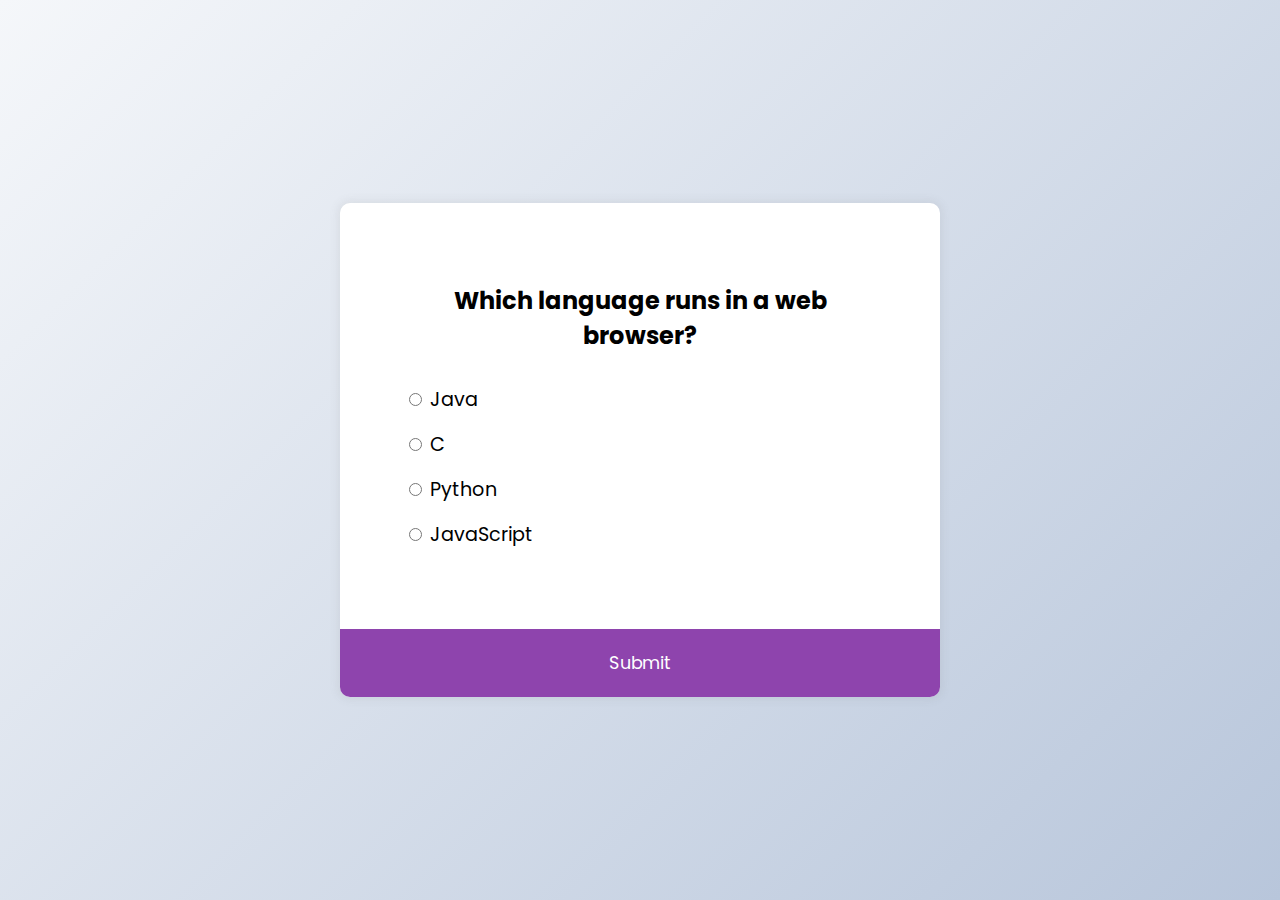
<file: Level-2-Task_2_Quiz-Game/index.html>
<!DOCTYPE html>
<html lang="en">
  <head>
    <meta charset="UTF-8" />
    <meta name="viewport" content="width=device-width, initial-scale=1.0" />
    <link rel="stylesheet" href="style.css" />
    <title>Quiz App</title>
  </head>
  <body>
    <div class="quiz-container" id="quiz">
      <div class="quiz-header">
        <h2 id="question">Question text</h2>
        <ul>
          <li>
            <input type="radio" name="answer" id="a" class="answer">
            <label for="a" id="a_text">Question</label>
          </li>

          <li>
            <input type="radio" name="answer" id="b" class="answer">
            <label for="b" id="b_text">Question</label>
          </li>

          <li>
            <input type="radio" name="answer" id="c" class="answer">
            <label for="c" id="c_text">Question</label>
          </li>

          <li>
            <input type="radio" name="answer" id="d" class="answer">
            <label for="d" id="d_text">Question</label>
          </li>
        </ul>
      </div>
      <button id="submit">Submit</button>
    </div>
    <script src="script.js"></script>
  </body>
</html>
</file>
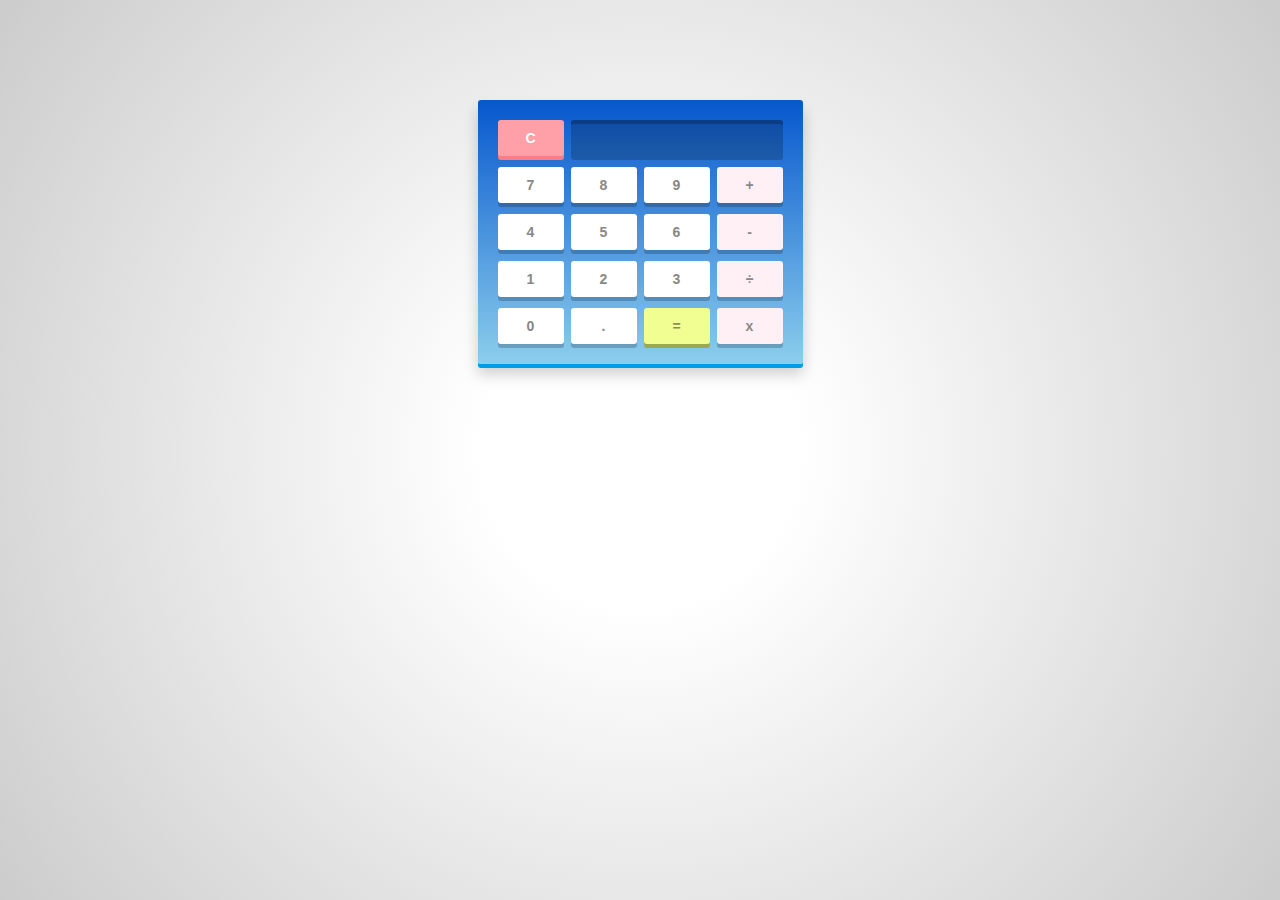
<file: Level_1_Task_3_Calculator/index.html>
<!DOCTYPE html>
<html lang="en">
<head>
    <meta charset="UTF-8"/>
    <title>Calculator</title>
    <link rel="stylesheet" type="text/css" href="style.css">
</head>
<body onload="load()">
    <div id="calculator">
        <div class="top">
            <span id="clear">C</span>
            <div id="screen"></div>
        </div>

        <div class="keys">
            <span>7</span>
            <span>8</span>
            <span>9</span>
            <span class="operator">+</span>
            <span>4</span>
            <span>5</span>
            <span>6</span>
            <span class="operator">-</span>
            <span>1</span>
            <span>2</span>
            <span>3</span>
            <span class="operator">÷</span>
            <span>0</span>
            <span>.</span>
            <span class="eval">=</span>
            <span class="operator">x</span>
        </div>
    </div>
    <script src="script.js"></script>
</body>
</html>
</file>
<file: Level-2-Task_2_Quiz-Game/style.css>
@import url('https://fonts.googleapis.com/css2?family=Poppins:wght@200;400&display=swap');

* {
  box-sizing: border-box;
}

body {
  background-color: #b8c6db;
  background-image: linear-gradient(315deg, #b8c6db 0%, #f5f7fa 100%);
  font-family: 'Poppins', sans-serif;
  display: flex;
  align-items: center;
  justify-content: center;
  height: 100vh;
  overflow: hidden;
  margin: 0;
}

.quiz-container {
  background-color: #fff;
  border-radius: 10px;
  box-shadow: 0 0 10px 2px rgba(100, 100, 100, 0.1);
  width: 600px;
  overflow: hidden;
}

.quiz-header {
  padding: 4rem;
}

h2 {
  padding: 1rem;
  text-align: center;
  margin: 0;
}

ul {
  list-style-type: none;
  padding: 0;
}

ul li {
  font-size: 1.2rem;
  margin: 1rem 0;
}

ul li label {
  cursor: pointer;
}

button {
  background-color: #8e44ad;
  color: #fff;
  border: none;
  display: block;
  width: 100%;
  cursor: pointer;
  font-size: 1.1rem;
  font-family: inherit;
  padding: 1.3rem;
}

button:hover {
  background-color: #732d91;
}

button:focus {
  outline: none;
  background-color: #5e3370;
}
</file>
<file: Level_1_Task_3_Calculator/style.css>
*{
    margin: 0;
    padding: 0;
    -webkit-box-sizing: border-box;
    -moz-box-sizing: border-box;
    box-sizing: border-box;

    font:bold 14px Aria,sans-serif;
}

html {
    height: 100%;
    background: white;
    background: radial-gradient(circle, #fff 20%, #ccc);
    background-size: cover;
}

#calculator {
    width: 325px;
    height: auto;

    margin: 100px auto;
    padding: 20px 20px 9PX;

    background: #0b8fcc;
    background: linear-gradient(#0757ce, #8bceec);
    border-radius: 3px;
    box-shadow: 0px 4px #009de4, 0px 10px 15px rgba(0,0,0,0.2);
}

#screen {
    float: right;

    height: 40px;
    width: 212px;

    padding: 0 10px;

    background: rgba(0, 0, 0, 0.2);
    border-radius: 3px;
    box-shadow: inset 0px 4px rgba(0, 0, 0, 0.2);

    font-size: 17px;
    line-height: 40px;
    color: white;
    text-shadow: 1px 1px 2px rgba(0, 0, 0, 0.2);
    text-align: right;
    letter-spacing: 1px;
}

.keys, .top {
    overflow: hidden;
}

.keys span, #clear {
    float: left;
    position: relative;
    top: 0;
    cursor: pointer;

    width: 66px;
    height: 36px;

    background: white;
    border-radius: 3px;
    box-shadow: 0px 4px rgba(0, 0, 0, 0.2);

    margin: 0 7px 11px 0;

    color: #888;
    line-height: 36px;
    text-align: center;
    user-select: none;

    transition: all 0.2s ease;
}

.keys span.operator {
    background: #FFF0F5;
    margin-right: 0; 
}

.keys span.eval {
    background: #f1ff92;
    box-shadow: 0px 4px #9da853;
    color: #888e5f;
}

.keys span.eval:hover {
    background: #abb850;
    box-shadow: 0px 4px #717a33;
    color: #ffffff;
}

.keys span.eval:active {
    box-shadow: 0px 0px #717a33;
    top: 4px;
}

#clear {
    background: #ff9fa8;
    box-shadow: 0px 4px #ff7c87;
    color: white;
}

#clear:hover {
    background: #f68991;
    box-shadow: 0px 4px #d3545d;
    color: white;
}

#clear:active {
    top: 4px;
    box-shadow: 0px 0px #d3545d;
}

.keys span:hover {
    background: #9c89f6;
    box-shadow: 0px 4px #6b54d3;
    color: white;
}

.keys span:active {
    box-shadow: 0px 0px #6b54d3;
    top: 4px;
}
</file>
